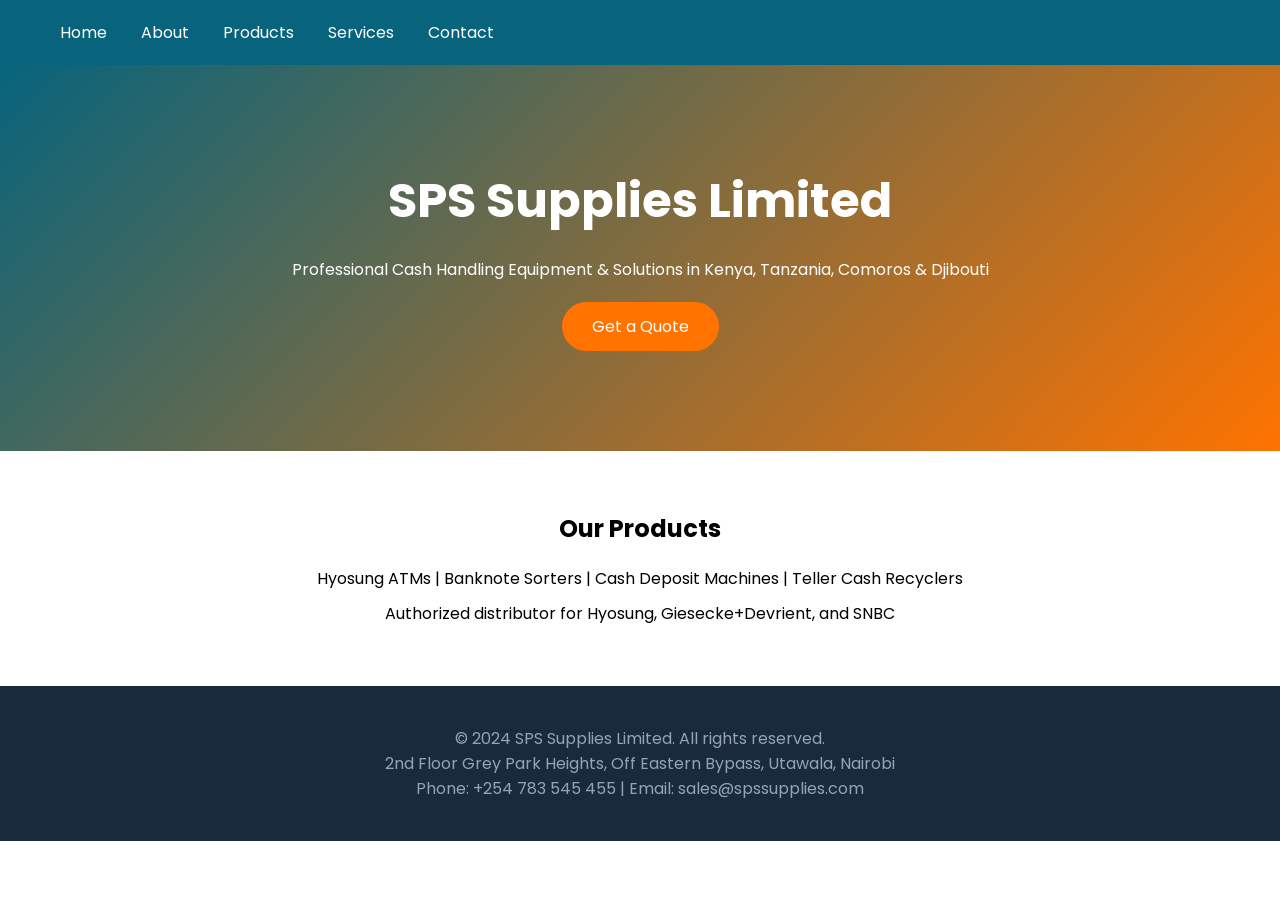
<file: templates/index.html>
<!DOCTYPE html>
<html lang="en">
<head>
    <meta charset="UTF-8">
    <meta name="viewport" content="width=device-width, initial-scale=1.0">
    <title>SPS Supplies - Cash Handling Solutions</title>
    <link href="https://fonts.googleapis.com/css2?family=Poppins:wght@300;400;500;600;700&display=swap" rel="stylesheet">
    <style>
        * { margin: 0; padding: 0; box-sizing: border-box; }
        body { font-family: 'Poppins', sans-serif; }
        .container { max-width: 1200px; margin: 0 auto; padding: 0 20px; }
        header { background: #07647C; color: white; padding: 20px 0; }
        nav a { color: white; text-decoration: none; margin-right: 30px; }
        .hero { background: linear-gradient(135deg, #07647C, #FF7300); color: white; padding: 100px 0; text-align: center; }
        h1 { font-size: 48px; margin-bottom: 20px; }
        .btn { display: inline-block; padding: 12px 30px; background: #FF7300; color: white; text-decoration: none; border-radius: 50px; margin-top: 20px; }
        footer { background: #192a3d; color: #94A3B8; padding: 40px 0; text-align: center; }
    </style>
</head>
<body>
    <header>
        <div class="container">
            <nav>
                <a href="/">Home</a>
                <a href="/about">About</a>
                <a href="/products">Products</a>
                <a href="/services">Services</a>
                <a href="/contact">Contact</a>
            </nav>
        </div>
    </header>
    
    <section class="hero">
        <div class="container">
            <h1>SPS Supplies Limited</h1>
            <p>Professional Cash Handling Equipment & Solutions in Kenya, Tanzania, Comoros & Djibouti</p>
            <a href="/contact" class="btn">Get a Quote</a>
        </div>
    </section>
    
    <section style="padding: 60px 0; text-align: center;">
        <div class="container">
            <h2>Our Products</h2>
            <p style="margin-top: 20px;">Hyosung ATMs | Banknote Sorters | Cash Deposit Machines | Teller Cash Recyclers</p>
            <p style="margin-top: 10px;">Authorized distributor for Hyosung, Giesecke+Devrient, and SNBC</p>
        </div>
    </section>
    
    <footer>
        <div class="container">
            <p>&copy; 2024 SPS Supplies Limited. All rights reserved.</p>
            <p>2nd Floor Grey Park Heights, Off Eastern Bypass, Utawala, Nairobi</p>
            <p>Phone: +254 783 545 455 | Email: sales@spssupplies.com</p>
        </div>
    </footer>
</body>
</html>
</file>
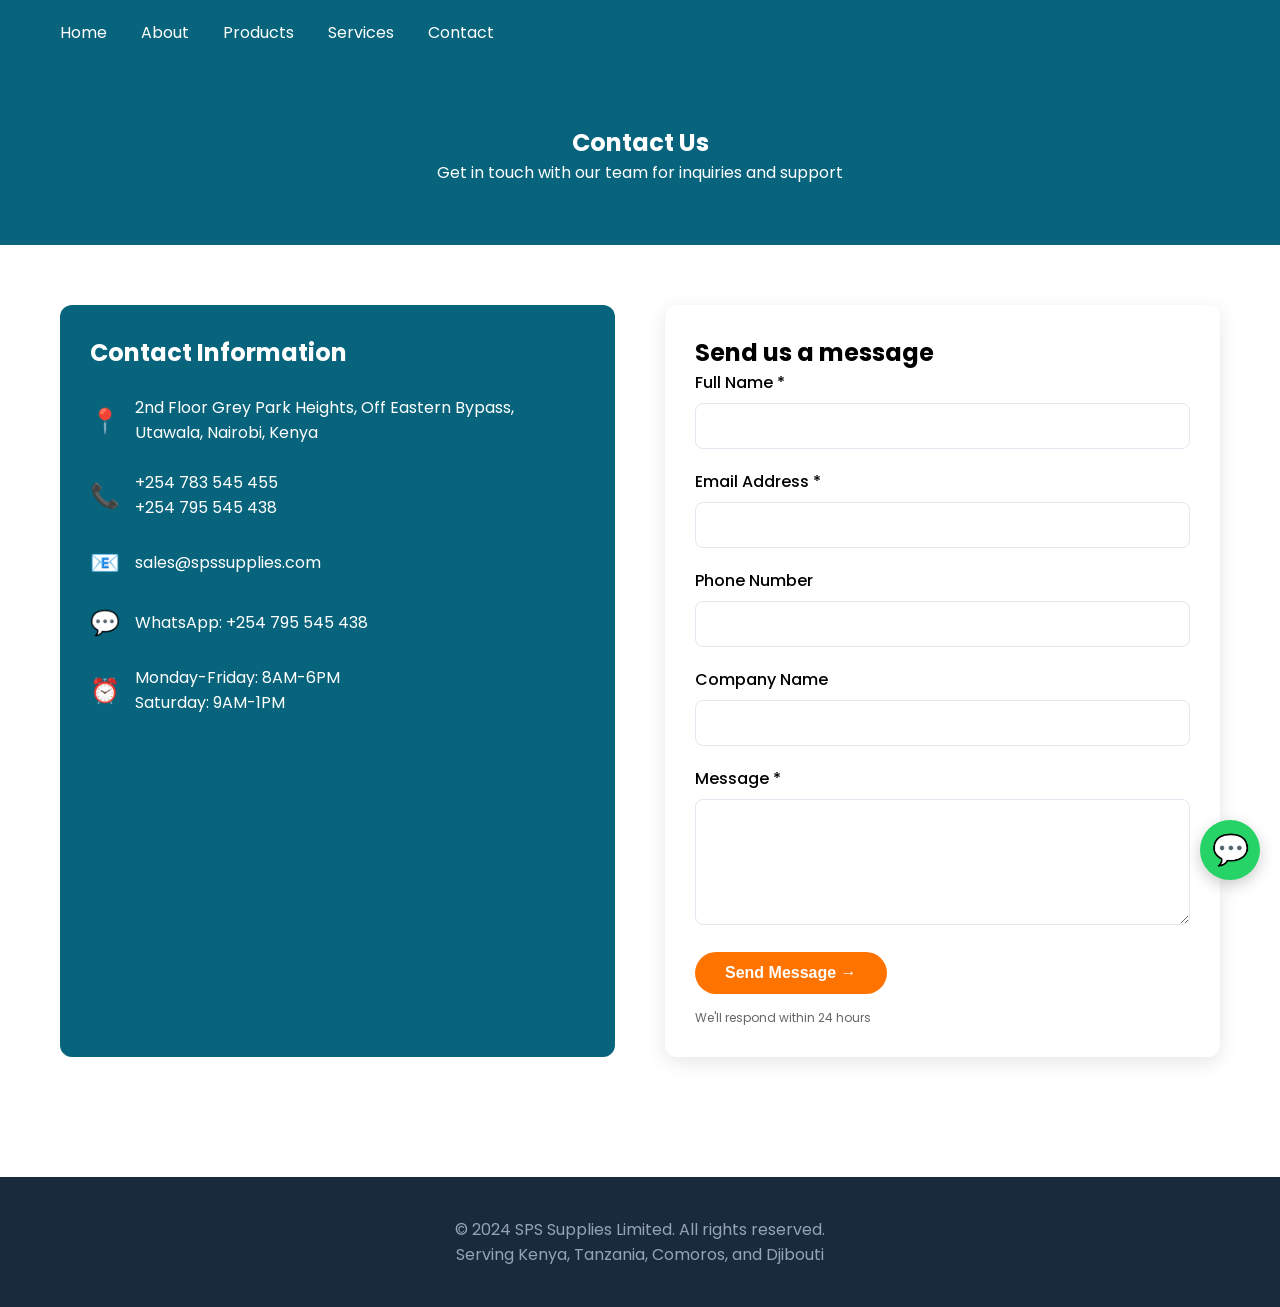
<file: templates/contact.html>
<!DOCTYPE html>
<html lang="en">
<head>
    <meta charset="UTF-8">
    <meta name="viewport" content="width=device-width, initial-scale=1.0">
    <title>Contact - SPS Supplies</title>
    <link href="https://fonts.googleapis.com/css2?family=Poppins:wght@300;400;500;600;700&display=swap" rel="stylesheet">
    <style>
        * { margin: 0; padding: 0; box-sizing: border-box; }
        body { font-family: 'Poppins', sans-serif; }
        .container { max-width: 1200px; margin: 0 auto; padding: 0 20px; }
        header { background: #07647C; color: white; padding: 20px 0; }
        nav a { color: white; text-decoration: none; margin-right: 30px; }
        .page-header { background: #07647C; color: white; padding: 60px 0; text-align: center; }
        .contact-grid { display: grid; grid-template-columns: 1fr 1fr; gap: 50px; padding: 60px 0; }
        .info-box { background: #07647C; color: white; padding: 30px; border-radius: 12px; }
        .info-item { margin: 25px 0; display: flex; gap: 15px; align-items: center; }
        .info-icon { font-size: 24px; }
        .contact-form { background: white; padding: 30px; border-radius: 12px; box-shadow: 0 5px 20px rgba(0,0,0,0.1); }
        .form-group { margin-bottom: 20px; }
        .form-group label { display: block; margin-bottom: 8px; font-weight: 500; }
        .form-group input, .form-group textarea { width: 100%; padding: 12px; border: 1px solid #e2e8f0; border-radius: 8px; font-family: inherit; }
        .btn-submit { background: #FF7300; color: white; padding: 12px 30px; border: none; border-radius: 50px; cursor: pointer; font-size: 16px; font-weight: 600; }
        footer { background: #192a3d; color: #94A3B8; padding: 40px 0; text-align: center; margin-top: 60px; }
        .whatsapp-btn { position: fixed; bottom: 20px; right: 20px; background: #25D366; width: 60px; height: 60px; border-radius: 50%; display: flex; align-items: center; justify-content: center; font-size: 30px; text-decoration: none; color: white; box-shadow: 0 5px 15px rgba(0,0,0,0.2); }
        @media (max-width: 768px) { .contact-grid { grid-template-columns: 1fr; } }
    </style>
</head>
<body>
    <header>
        <div class="container">
            <nav>
                <a href="/">Home</a>
                <a href="/about">About</a>
                <a href="/products">Products</a>
                <a href="/services">Services</a>
                <a href="/contact">Contact</a>
            </nav>
        </div>
    </header>
    
    <section class="page-header">
        <div class="container">
            <h1>Contact Us</h1>
            <p>Get in touch with our team for inquiries and support</p>
        </div>
    </section>
    
    <div class="container">
        <div class="contact-grid">
            <div class="info-box">
                <h2>Contact Information</h2>
                <div class="info-item">
                    <div class="info-icon">📍</div>
                    <div>2nd Floor Grey Park Heights, Off Eastern Bypass, Utawala, Nairobi, Kenya</div>
                </div>
                <div class="info-item">
                    <div class="info-icon">📞</div>
                    <div>+254 783 545 455<br>+254 795 545 438</div>
                </div>
                <div class="info-item">
                    <div class="info-icon">📧</div>
                    <div>sales@spssupplies.com</div>
                </div>
                <div class="info-item">
                    <div class="info-icon">💬</div>
                    <div>WhatsApp: +254 795 545 438</div>
                </div>
                <div class="info-item">
                    <div class="info-icon">⏰</div>
                    <div>Monday-Friday: 8AM-6PM<br>Saturday: 9AM-1PM</div>
                </div>
            </div>
            
            <form class="contact-form" action="https://formspree.io/f/YOUR_FORM_ID" method="POST">
                <h2>Send us a message</h2>
                <div class="form-group">
                    <label>Full Name *</label>
                    <input type="text" name="name" required>
                </div>
                <div class="form-group">
                    <label>Email Address *</label>
                    <input type="email" name="email" required>
                </div>
                <div class="form-group">
                    <label>Phone Number</label>
                    <input type="tel" name="phone">
                </div>
                <div class="form-group">
                    <label>Company Name</label>
                    <input type="text" name="company">
                </div>
                <div class="form-group">
                    <label>Message *</label>
                    <textarea name="message" rows="5" required></textarea>
                </div>
                <button type="submit" class="btn-submit">Send Message →</button>
                <p style="margin-top: 15px; font-size: 12px; color: #666;">We'll respond within 24 hours</p>
            </form>
        </div>
    </div>
    
    <footer>
        <div class="container">
            <p>&copy; 2024 SPS Supplies Limited. All rights reserved.</p>
            <p>Serving Kenya, Tanzania, Comoros, and Djibouti</p>
        </div>
    </footer>
    
    <a href="https://wa.me/254795545438" class="whatsapp-btn" target="_blank">💬</a>
</body>
</html>
</file>
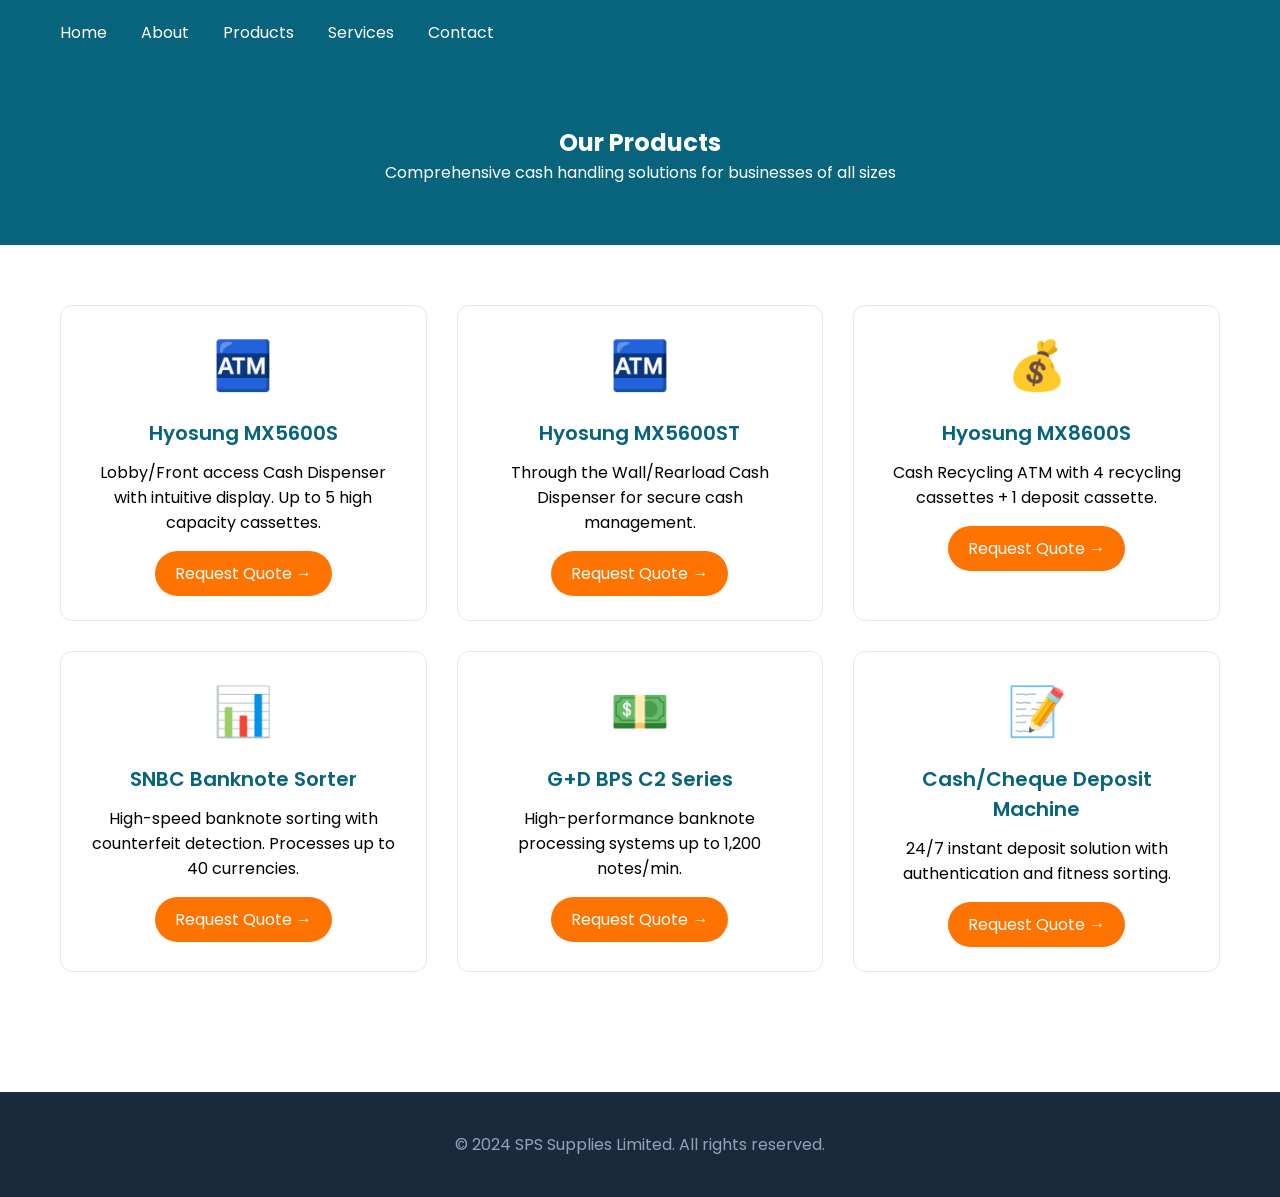
<file: templates/products.html>
<!DOCTYPE html>
<html lang="en">
<head>
    <meta charset="UTF-8">
    <meta name="viewport" content="width=device-width, initial-scale=1.0">
    <title>Products - SPS Supplies</title>
    <link href="https://fonts.googleapis.com/css2?family=Poppins:wght@300;400;500;600;700&display=swap" rel="stylesheet">
    <style>
        * { margin: 0; padding: 0; box-sizing: border-box; }
        body { font-family: 'Poppins', sans-serif; }
        .container { max-width: 1200px; margin: 0 auto; padding: 0 20px; }
        header { background: #07647C; color: white; padding: 20px 0; }
        nav a { color: white; text-decoration: none; margin-right: 30px; }
        .page-header { background: #07647C; color: white; padding: 60px 0; text-align: center; }
        .products-grid { display: grid; grid-template-columns: repeat(auto-fill, minmax(300px, 1fr)); gap: 30px; padding: 60px 0; }
        .product-card { border: 1px solid #e2e8f0; border-radius: 12px; padding: 24px; text-align: center; transition: transform 0.3s; }
        .product-card:hover { transform: translateY(-5px); box-shadow: 0 10px 25px rgba(0,0,0,0.1); }
        .product-icon { font-size: 48px; margin-bottom: 16px; }
        .product-title { font-size: 20px; font-weight: 600; margin-bottom: 12px; color: #07647C; }
        .btn-quote { display: inline-block; padding: 10px 20px; background: #FF7300; color: white; text-decoration: none; border-radius: 50px; margin-top: 16px; }
        footer { background: #192a3d; color: #94A3B8; padding: 40px 0; text-align: center; margin-top: 60px; }
    </style>
</head>
<body>
    <header>
        <div class="container">
            <nav>
                <a href="/">Home</a>
                <a href="/about">About</a>
                <a href="/products">Products</a>
                <a href="/services">Services</a>
                <a href="/contact">Contact</a>
            </nav>
        </div>
    </header>
    
    <section class="page-header">
        <div class="container">
            <h1>Our Products</h1>
            <p>Comprehensive cash handling solutions for businesses of all sizes</p>
        </div>
    </section>
    
    <div class="container">
        <div class="products-grid">
            <div class="product-card">
                <div class="product-icon">🏧</div>
                <h3 class="product-title">Hyosung MX5600S</h3>
                <p>Lobby/Front access Cash Dispenser with intuitive display. Up to 5 high capacity cassettes.</p>
                <a href="/contact" class="btn-quote">Request Quote →</a>
            </div>
            <div class="product-card">
                <div class="product-icon">🏧</div>
                <h3 class="product-title">Hyosung MX5600ST</h3>
                <p>Through the Wall/Rearload Cash Dispenser for secure cash management.</p>
                <a href="/contact" class="btn-quote">Request Quote →</a>
            </div>
            <div class="product-card">
                <div class="product-icon">💰</div>
                <h3 class="product-title">Hyosung MX8600S</h3>
                <p>Cash Recycling ATM with 4 recycling cassettes + 1 deposit cassette.</p>
                <a href="/contact" class="btn-quote">Request Quote →</a>
            </div>
            <div class="product-card">
                <div class="product-icon">📊</div>
                <h3 class="product-title">SNBC Banknote Sorter</h3>
                <p>High-speed banknote sorting with counterfeit detection. Processes up to 40 currencies.</p>
                <a href="/contact" class="btn-quote">Request Quote →</a>
            </div>
            <div class="product-card">
                <div class="product-icon">💵</div>
                <h3 class="product-title">G+D BPS C2 Series</h3>
                <p>High-performance banknote processing systems up to 1,200 notes/min.</p>
                <a href="/contact" class="btn-quote">Request Quote →</a>
            </div>
            <div class="product-card">
                <div class="product-icon">📝</div>
                <h3 class="product-title">Cash/Cheque Deposit Machine</h3>
                <p>24/7 instant deposit solution with authentication and fitness sorting.</p>
                <a href="/contact" class="btn-quote">Request Quote →</a>
            </div>
        </div>
    </div>
    
    <footer>
        <div class="container">
            <p>&copy; 2024 SPS Supplies Limited. All rights reserved.</p>
        </div>
    </footer>
</body>
</html>
</file>
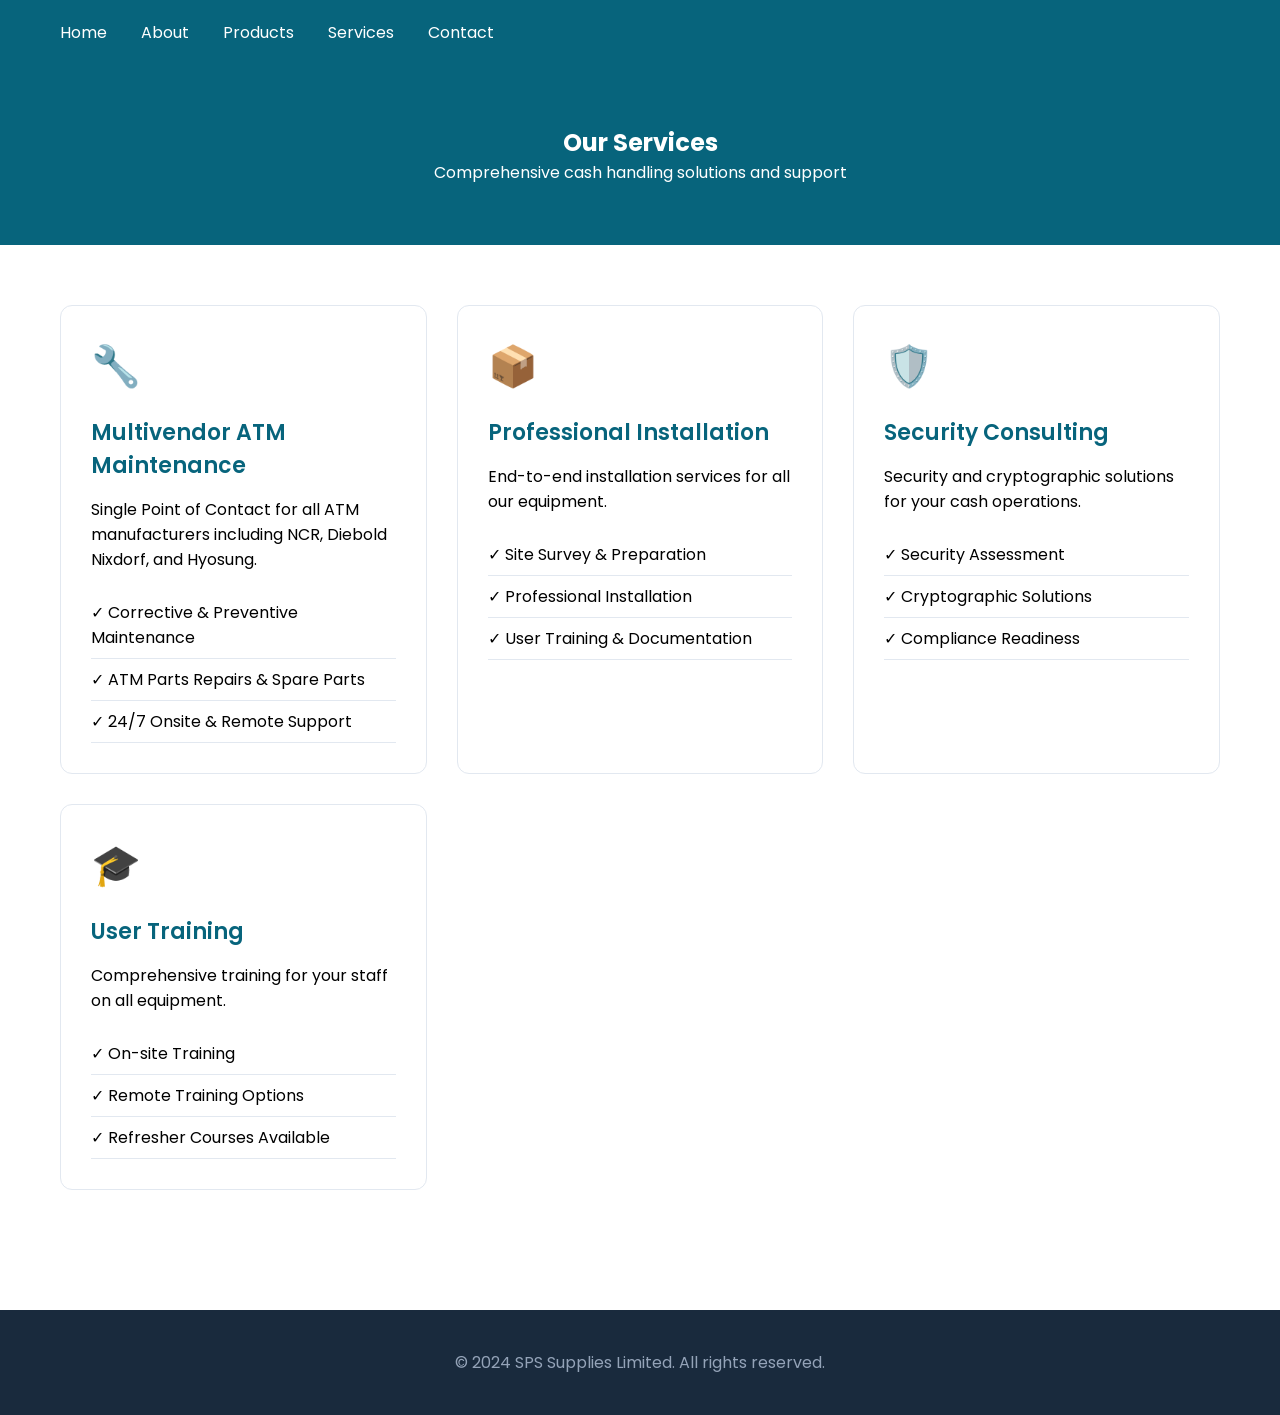
<file: templates/services.html>
<!DOCTYPE html>
<html lang="en">
<head>
    <meta charset="UTF-8">
    <meta name="viewport" content="width=device-width, initial-scale=1.0">
    <title>Services - SPS Supplies</title>
    <link href="https://fonts.googleapis.com/css2?family=Poppins:wght@300;400;500;600;700&display=swap" rel="stylesheet">
    <style>
        * { margin: 0; padding: 0; box-sizing: border-box; }
        body { font-family: 'Poppins', sans-serif; }
        .container { max-width: 1200px; margin: 0 auto; padding: 0 20px; }
        header { background: #07647C; color: white; padding: 20px 0; }
        nav a { color: white; text-decoration: none; margin-right: 30px; }
        .page-header { background: #07647C; color: white; padding: 60px 0; text-align: center; }
        .services-grid { display: grid; grid-template-columns: repeat(auto-fill, minmax(350px, 1fr)); gap: 30px; padding: 60px 0; }
        .service-card { border: 1px solid #e2e8f0; border-radius: 12px; padding: 30px; }
        .service-icon { font-size: 40px; margin-bottom: 20px; }
        .service-title { font-size: 22px; font-weight: 600; margin-bottom: 15px; color: #07647C; }
        .service-features { list-style: none; margin-top: 20px; }
        .service-features li { padding: 8px 0; border-bottom: 1px solid #e2e8f0; }
        footer { background: #192a3d; color: #94A3B8; padding: 40px 0; text-align: center; margin-top: 60px; }
    </style>
</head>
<body>
    <header>
        <div class="container">
            <nav>
                <a href="/">Home</a>
                <a href="/about">About</a>
                <a href="/products">Products</a>
                <a href="/services">Services</a>
                <a href="/contact">Contact</a>
            </nav>
        </div>
    </header>
    
    <section class="page-header">
        <div class="container">
            <h1>Our Services</h1>
            <p>Comprehensive cash handling solutions and support</p>
        </div>
    </section>
    
    <div class="container">
        <div class="services-grid">
            <div class="service-card">
                <div class="service-icon">🔧</div>
                <h3 class="service-title">Multivendor ATM Maintenance</h3>
                <p>Single Point of Contact for all ATM manufacturers including NCR, Diebold Nixdorf, and Hyosung.</p>
                <ul class="service-features">
                    <li>✓ Corrective & Preventive Maintenance</li>
                    <li>✓ ATM Parts Repairs & Spare Parts</li>
                    <li>✓ 24/7 Onsite & Remote Support</li>
                </ul>
            </div>
            <div class="service-card">
                <div class="service-icon">📦</div>
                <h3 class="service-title">Professional Installation</h3>
                <p>End-to-end installation services for all our equipment.</p>
                <ul class="service-features">
                    <li>✓ Site Survey & Preparation</li>
                    <li>✓ Professional Installation</li>
                    <li>✓ User Training & Documentation</li>
                </ul>
            </div>
            <div class="service-card">
                <div class="service-icon">🛡️</div>
                <h3 class="service-title">Security Consulting</h3>
                <p>Security and cryptographic solutions for your cash operations.</p>
                <ul class="service-features">
                    <li>✓ Security Assessment</li>
                    <li>✓ Cryptographic Solutions</li>
                    <li>✓ Compliance Readiness</li>
                </ul>
            </div>
            <div class="service-card">
                <div class="service-icon">🎓</div>
                <h3 class="service-title">User Training</h3>
                <p>Comprehensive training for your staff on all equipment.</p>
                <ul class="service-features">
                    <li>✓ On-site Training</li>
                    <li>✓ Remote Training Options</li>
                    <li>✓ Refresher Courses Available</li>
                </ul>
            </div>
        </div>
    </div>
    
    <footer>
        <div class="container">
            <p>&copy; 2024 SPS Supplies Limited. All rights reserved.</p>
        </div>
    </footer>
</body>
</html>
</file>
